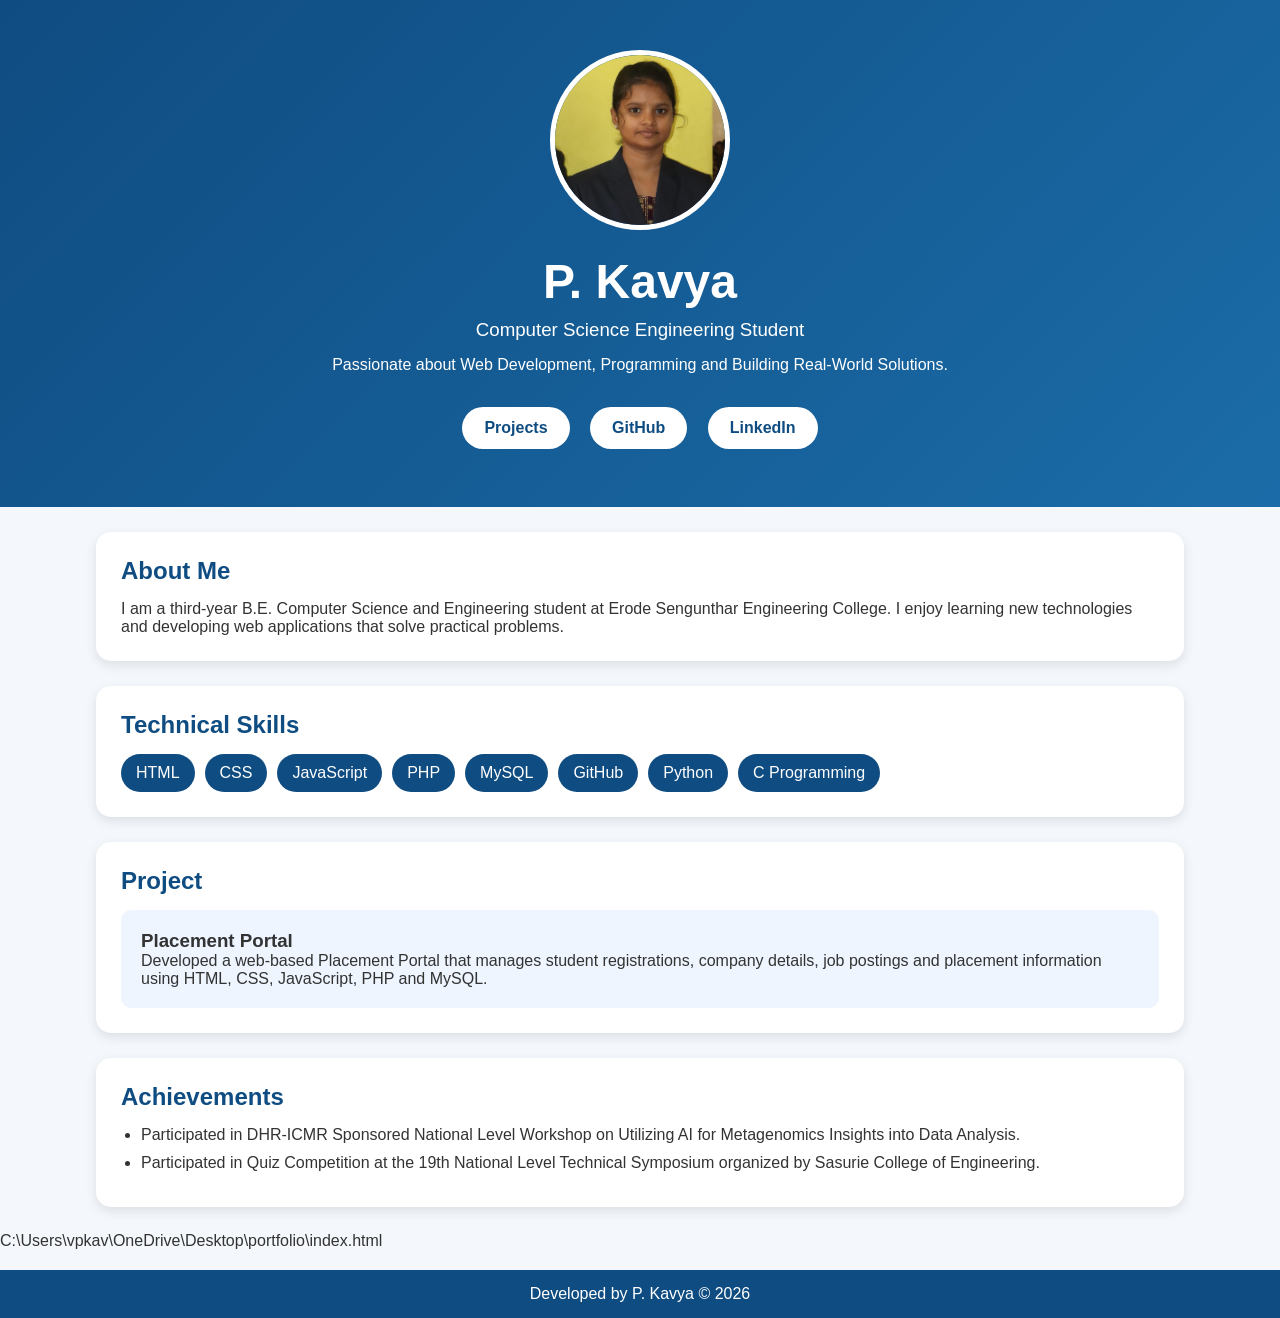
<file: index.html>
<!DOCTYPE html>
<html lang="en">
<head>
<meta charset="UTF-8">
<meta name="viewport" content="width=device-width, initial-scale=1.0">
<title>P. Kavya | Portfolio</title>
<link rel="stylesheet" href="style.css">
</head>
<body>

<header class="hero">
    <img src="kavya.jpg" alt="Kavya" class="profile-img">

    <h1>P. Kavya</h1>
    <h3>Computer Science Engineering Student</h3>

    <p>
        Passionate about Web Development, Programming and
        Building Real-World Solutions.
    </p>

    <div class="buttons">
        <a href="#projects" class="btn">Projects</a>

        <a href="https://github.com/vpkavya19-oss"
           target="_blank"
           class="btn">
           GitHub
        </a>

        <a href="https://www.linkedin.com/in/kavya-palanisamy-11b315336"
           target="_blank"
           class="btn">
           LinkedIn
        </a>
    </div>
</header>

<section class="card">
    <h2>About Me</h2>

    <p>
        I am a third-year B.E. Computer Science and Engineering student at
        Erode Sengunthar Engineering College. I enjoy learning new
        technologies and developing web applications that solve practical
        problems.
    </p>
</section>

<section class="card">
    <h2>Technical Skills</h2>

    <div class="skills">
        <span>HTML</span>
        <span>CSS</span>
        <span>JavaScript</span>
        <span>PHP</span>
        <span>MySQL</span>
        <span>GitHub</span>
        <span>Python</span>
        <span>C Programming</span>
    </div>
</section>

<section class="card" id="projects">
    <h2>Project</h2>

    <div class="project-box">
        <h3>Placement Portal</h3>

        <p>
            Developed a web-based Placement Portal that manages student
            registrations, company details, job postings and placement
            information using HTML, CSS, JavaScript, PHP and MySQL.
        </p>
    </div>
</section>

<section class="card">
    <h2>Achievements</h2>

    <ul>
        <li>
            Participated in DHR-ICMR Sponsored National Level Workshop
            on Utilizing AI for Metagenomics Insights into Data Analysis.
        </li>

        <li>
            Participated in Quiz Competition at the 19th National Level
            Technical Symposium organized by Sasurie College of Engineering.
        </li>
    </ul>
</section>

C:\Users\vpkav\OneDrive\Desktop\portfolio\index.html

<footer>
    <p>Developed by P. Kavya © 2026</p>
</footer>

<script src="script.js"></script>

</body>
</html>
</file>
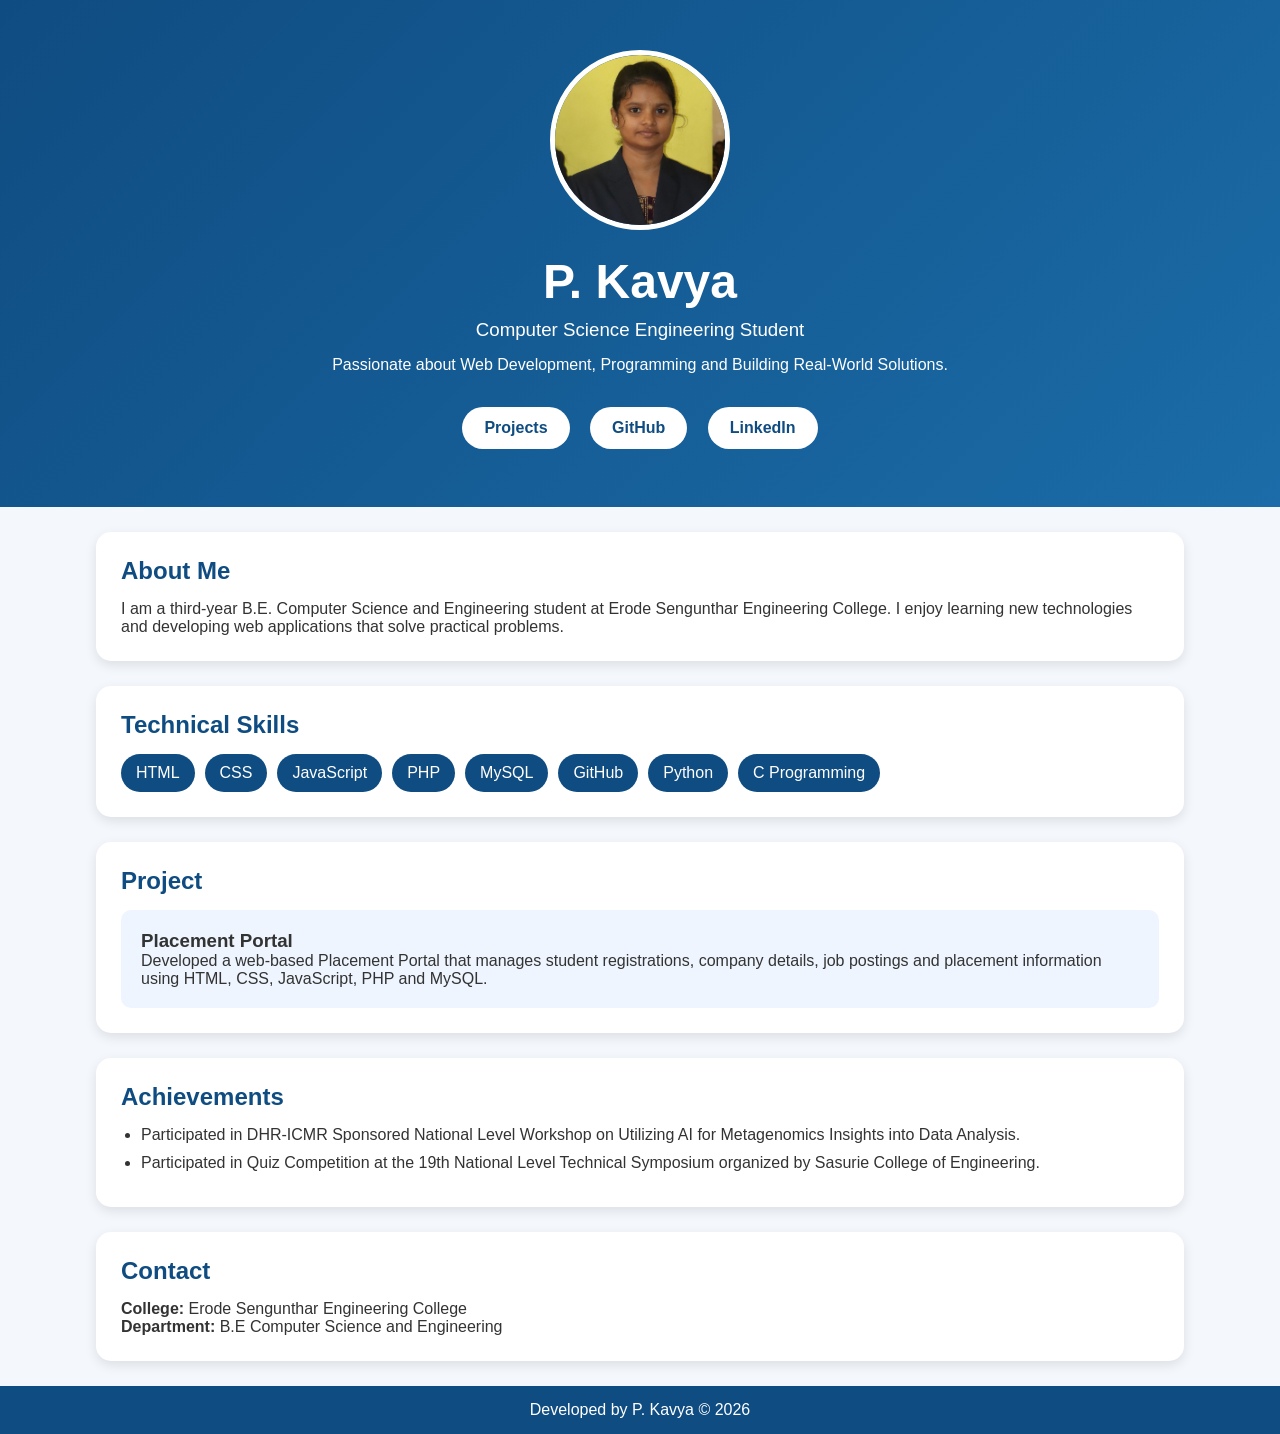
<file: portfolio/index.html>
<!DOCTYPE html>
<html lang="en">
<head>
<meta charset="UTF-8">
<meta name="viewport" content="width=device-width, initial-scale=1.0">
<title>P. Kavya | Portfolio</title>
<link rel="stylesheet" href="style.css">
</head>
<body>

<header class="hero">
    <img src="kavya.jpg" alt="Kavya" class="profile-img">

    <h1>P. Kavya</h1>
    <h3>Computer Science Engineering Student</h3>

    <p>
        Passionate about Web Development, Programming and
        Building Real-World Solutions.
    </p>

    <div class="buttons">
        <a href="#projects" class="btn">Projects</a>

        <a href="https://github.com/vpkavya19-oss"
           target="_blank"
           class="btn">
           GitHub
        </a>

        <a href="https://www.linkedin.com/in/kavya-palanisamy-11b315336"
           target="_blank"
           class="btn">
           LinkedIn
        </a>
    </div>
</header>

<section class="card">
    <h2>About Me</h2>

    <p>
        I am a third-year B.E. Computer Science and Engineering student at
        Erode Sengunthar Engineering College. I enjoy learning new
        technologies and developing web applications that solve practical
        problems.
    </p>
</section>

<section class="card">
    <h2>Technical Skills</h2>

    <div class="skills">
        <span>HTML</span>
        <span>CSS</span>
        <span>JavaScript</span>
        <span>PHP</span>
        <span>MySQL</span>
        <span>GitHub</span>
        <span>Python</span>
        <span>C Programming</span>
    </div>
</section>

<section class="card" id="projects">
    <h2>Project</h2>

    <div class="project-box">
        <h3>Placement Portal</h3>

        <p>
            Developed a web-based Placement Portal that manages student
            registrations, company details, job postings and placement
            information using HTML, CSS, JavaScript, PHP and MySQL.
        </p>
    </div>
</section>

<section class="card">
    <h2>Achievements</h2>

    <ul>
        <li>
            Participated in DHR-ICMR Sponsored National Level Workshop
            on Utilizing AI for Metagenomics Insights into Data Analysis.
        </li>

        <li>
            Participated in Quiz Competition at the 19th National Level
            Technical Symposium organized by Sasurie College of Engineering.
        </li>
    </ul>
</section>

<section class="card">
    <h2>Contact</h2>

    <p><strong>College:</strong> Erode Sengunthar Engineering College</p>
    <p><strong>Department:</strong> B.E Computer Science and Engineering</p>
</section>

<footer>
    <p>Developed by P. Kavya © 2026</p>
</footer>

<script src="script.js"></script>

</body>
</html>
</file>
<file: style.css>
*{
margin:0;
padding:0;
box-sizing:border-box;
font-family:Arial, sans-serif;
}

body{
background:#f4f7fb;
color:#333;
}

.hero{
background:linear-gradient(135deg,#0f4c81,#1b6ca8);
color:white;
text-align:center;
padding:50px 20px;
}

.profile-img{
width:180px;
height:180px;
border-radius:50%;
object-fit:cover;
border:5px solid white;
margin-bottom:20px;
}

.hero h1{
font-size:48px;
margin-bottom:10px;
}

.hero h3{
margin-bottom:15px;
font-weight:normal;
}

.buttons{
margin-top:25px;
}

.btn{
display:inline-block;
padding:12px 22px;
margin:8px;
background:white;
color:#0f4c81;
text-decoration:none;
border-radius:30px;
font-weight:bold;
transition:0.3s;
}

.btn:hover{
transform:scale(1.05);
}

.card{
background:white;
width:85%;
margin:25px auto;
padding:25px;
border-radius:15px;
box-shadow:0 4px 12px rgba(0,0,0,0.1);
}

.card h2{
margin-bottom:15px;
color:#0f4c81;
}

.skills{
display:flex;
flex-wrap:wrap;
gap:10px;
}

.skills span{
background:#0f4c81;
color:white;
padding:10px 15px;
border-radius:20px;
}

.project-box{
background:#eef5ff;
padding:20px;
border-radius:10px;
}

ul{
padding-left:20px;
}

li{
margin-bottom:10px;
}

footer{
background:#0f4c81;
color:white;
text-align:center;
padding:15px;
margin-top:20px;
}
</file>
<file: portfolio/style.css>
*{
margin:0;
padding:0;
box-sizing:border-box;
font-family:Arial, sans-serif;
}

body{
background:#f4f7fb;
color:#333;
}

.hero{
background:linear-gradient(135deg,#0f4c81,#1b6ca8);
color:white;
text-align:center;
padding:50px 20px;
}

.profile-img{
width:180px;
height:180px;
border-radius:50%;
object-fit:cover;
border:5px solid white;
margin-bottom:20px;
}

.hero h1{
font-size:48px;
margin-bottom:10px;
}

.hero h3{
margin-bottom:15px;
font-weight:normal;
}

.buttons{
margin-top:25px;
}

.btn{
display:inline-block;
padding:12px 22px;
margin:8px;
background:white;
color:#0f4c81;
text-decoration:none;
border-radius:30px;
font-weight:bold;
transition:0.3s;
}

.btn:hover{
transform:scale(1.05);
}

.card{
background:white;
width:85%;
margin:25px auto;
padding:25px;
border-radius:15px;
box-shadow:0 4px 12px rgba(0,0,0,0.1);
}

.card h2{
margin-bottom:15px;
color:#0f4c81;
}

.skills{
display:flex;
flex-wrap:wrap;
gap:10px;
}

.skills span{
background:#0f4c81;
color:white;
padding:10px 15px;
border-radius:20px;
}

.project-box{
background:#eef5ff;
padding:20px;
border-radius:10px;
}

ul{
padding-left:20px;
}

li{
margin-bottom:10px;
}

footer{
background:#0f4c81;
color:white;
text-align:center;
padding:15px;
margin-top:20px;
}
</file>
